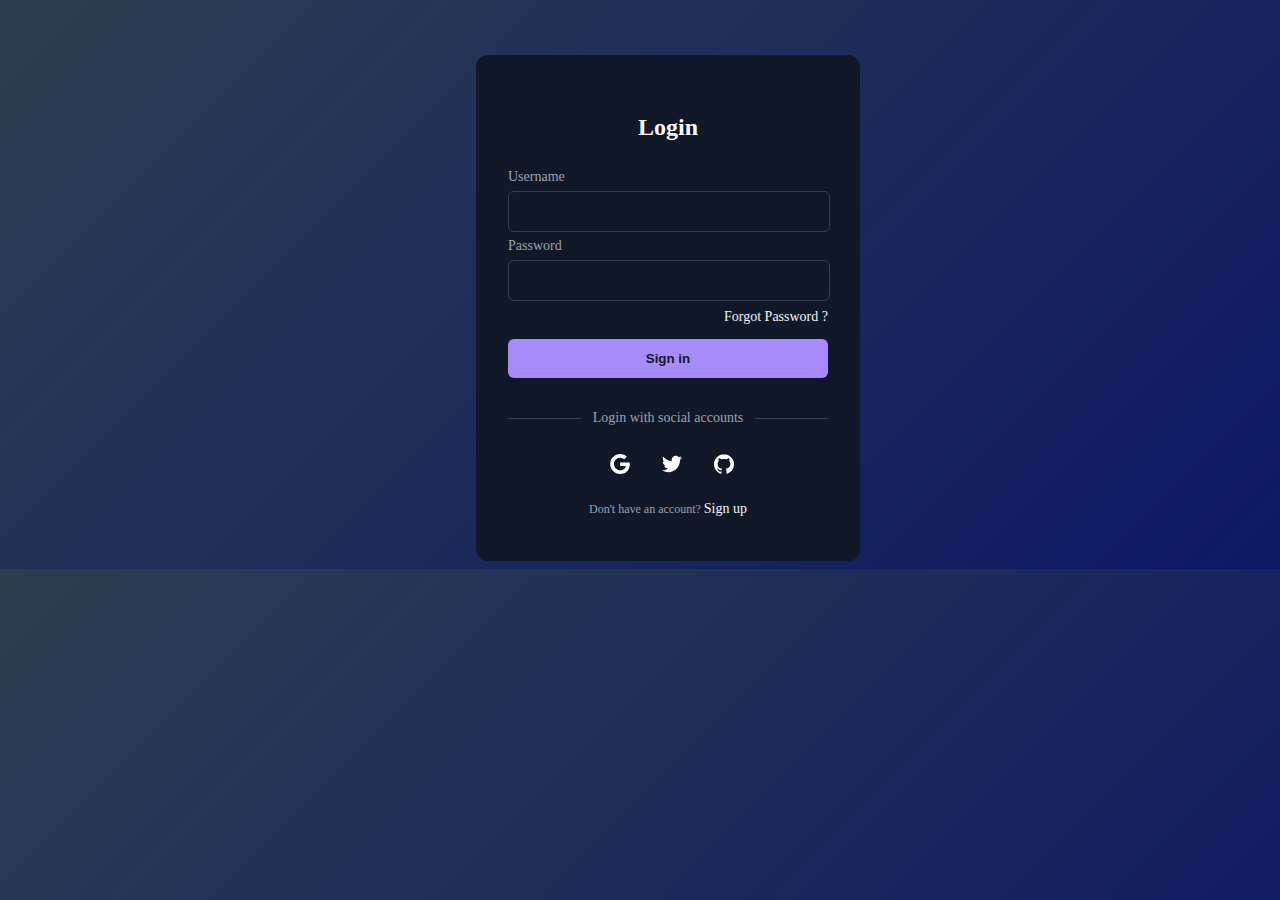
<file: form.html>
<!DOCTYPE html>
<html lang="en">
<head>
    <meta charset="UTF-8">
    <meta name="viewport" content="width=device-width, initial-scale=1.0">
    <title>Sign_In</title>
    <link rel="stylesheet" href="formstyle.css">
</head>
<body>
    <div class="form-container">
        <p class="title">Login</p>
        <form class="form">
            <div class="input-group">
                <label for="username">Username</label>
                <input type="text" name="username" id="username" placeholder="">
            </div>
            <div class="input-group">
                <label for="password">Password</label>
                <input type="password" name="password" id="password" placeholder="">
                <div class="forgot">
                    <a rel="noopener noreferrer" href="#">Forgot Password ?</a>
                </div>
            </div>
            <button class="sign">Sign in</button>
        </form>
        <div class="social-message">
            <div class="line"></div>
            <p class="message">Login with social accounts</p>
            <div class="line"></div>
        </div>
        <div class="social-icons">
            <button aria-label="Log in with Google" class="icon">
                <svg xmlns="http://www.w3.org/2000/svg" viewBox="0 0 32 32" class="w-5 h-5 fill-current">
                    <path d="M16.318 13.714v5.484h9.078c-0.37 2.354-2.745 6.901-9.078 6.901-5.458 0-9.917-4.521-9.917-10.099s4.458-10.099 9.917-10.099c3.109 0 5.193 1.318 6.38 2.464l4.339-4.182c-2.786-2.599-6.396-4.182-10.719-4.182-8.844 0-16 7.151-16 16s7.156 16 16 16c9.234 0 15.365-6.49 15.365-15.635 0-1.052-0.115-1.854-0.255-2.651z"></path>
                </svg>
            </button>
            <button aria-label="Log in with Twitter" class="icon">
                <svg xmlns="http://www.w3.org/2000/svg" viewBox="0 0 32 32" class="w-5 h-5 fill-current">
                    <path d="M31.937 6.093c-1.177 0.516-2.437 0.871-3.765 1.032 1.355-0.813 2.391-2.099 2.885-3.631-1.271 0.74-2.677 1.276-4.172 1.579-1.192-1.276-2.896-2.079-4.787-2.079-3.625 0-6.563 2.937-6.563 6.557 0 0.521 0.063 1.021 0.172 1.495-5.453-0.255-10.287-2.875-13.52-6.833-0.568 0.964-0.891 2.084-0.891 3.303 0 2.281 1.161 4.281 2.916 5.457-1.073-0.031-2.083-0.328-2.968-0.817v0.079c0 3.181 2.26 5.833 5.26 6.437-0.547 0.145-1.131 0.229-1.724 0.229-0.421 0-0.823-0.041-1.224-0.115 0.844 2.604 3.26 4.5 6.14 4.557-2.239 1.755-5.077 2.801-8.135 2.801-0.521 0-1.041-0.025-1.563-0.088 2.917 1.86 6.36 2.948 10.079 2.948 12.067 0 18.661-9.995 18.661-18.651 0-0.276 0-0.557-0.021-0.839 1.287-0.917 2.401-2.079 3.281-3.396z"></path>
                </svg>
            </button>
            <button aria-label="Log in with GitHub" class="icon">
                <svg xmlns="http://www.w3.org/2000/svg" viewBox="0 0 32 32" class="w-5 h-5 fill-current">
                    <path d="M16 0.396c-8.839 0-16 7.167-16 16 0 7.073 4.584 13.068 10.937 15.183 0.803 0.151 1.093-0.344 1.093-0.772 0-0.38-0.009-1.385-0.015-2.719-4.453 0.964-5.391-2.151-5.391-2.151-0.729-1.844-1.781-2.339-1.781-2.339-1.448-0.989 0.115-0.968 0.115-0.968 1.604 0.109 2.448 1.645 2.448 1.645 1.427 2.448 3.744 1.74 4.661 1.328 0.14-1.031 0.557-1.74 1.011-2.135-3.552-0.401-7.287-1.776-7.287-7.907 0-1.751 0.62-3.177 1.645-4.297-0.177-0.401-0.719-2.031 0.141-4.235 0 0 1.339-0.427 4.4 1.641 1.281-0.355 2.641-0.532 4-0.541 1.36 0.009 2.719 0.187 4 0.541 3.043-2.068 4.381-1.641 4.381-1.641 0.859 2.204 0.317 3.833 0.161 4.235 1.015 1.12 1.635 2.547 1.635 4.297 0 6.145-3.74 7.5-7.296 7.891 0.556 0.479 1.077 1.464 1.077 2.959 0 2.14-0.020 3.864-0.020 4.385 0 0.416 0.28 0.916 1.104 0.755 6.4-2.093 10.979-8.093 10.979-15.156 0-8.833-7.161-16-16-16z"></path>
                </svg>
            </button>
        </div>
        <p class="signup">Don't have an account?
            <a rel="noopener noreferrer" href="sign-up.html" target="_blank" class="">Sign up</a>
        </p>
    </div>
</body>
</html>
</file>
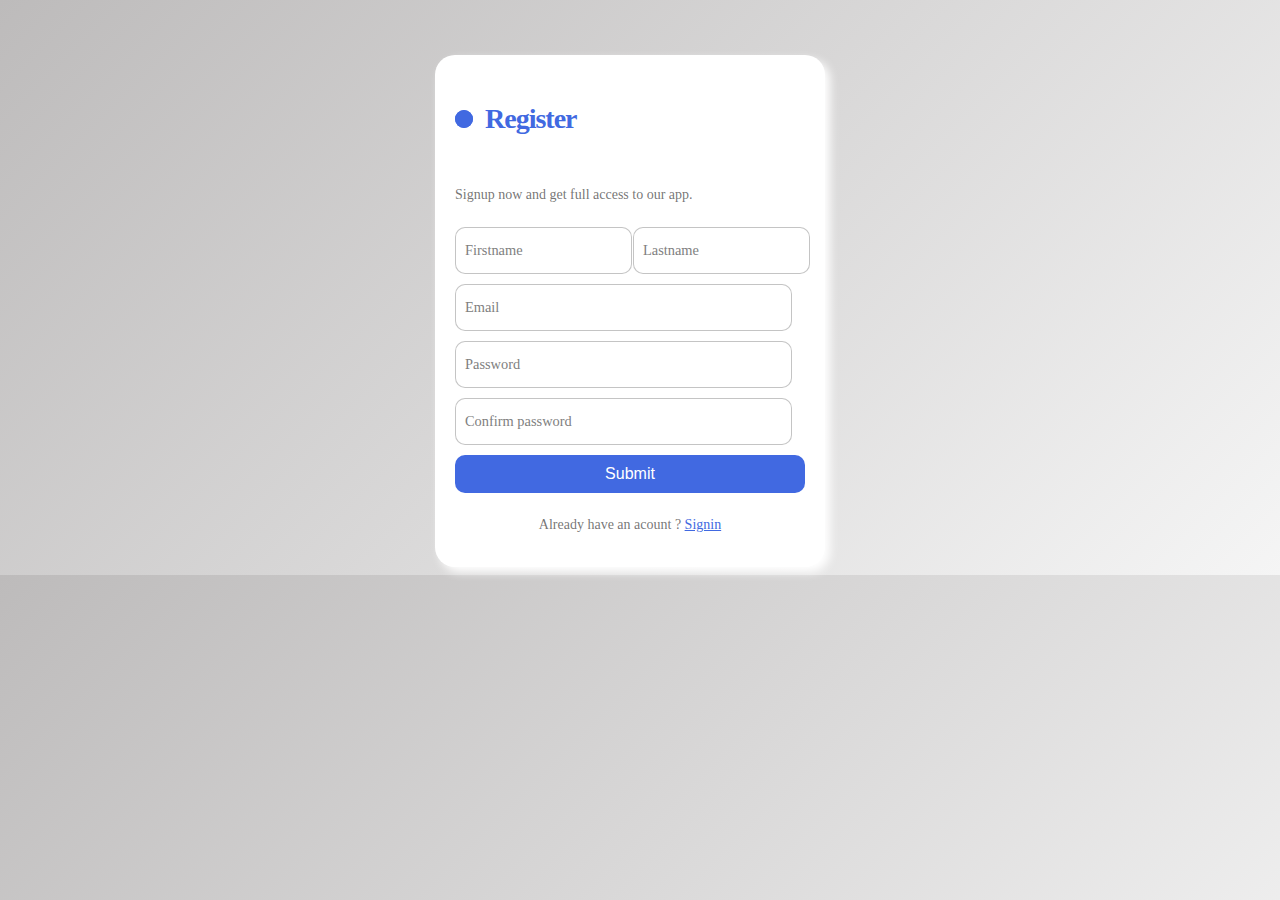
<file: sign-up.html>
<!DOCTYPE html>
<html lang="en">
<head>
    <meta charset="UTF-8">
    <meta name="viewport" content="width=device-width, initial-scale=1.0">
    <title>Sign_Up</title>
    <link rel="stylesheet" href="sign-up-style.css">
</head>
<body>
    <form class="form">
        <p class="title">Register </p>
        <p class="message">Signup now and get full access to our app. </p>
            <div class="flex">
            <label>
                <input required="" placeholder="" type="text" class="input">
                <span>Firstname</span>
            </label>
    
            <label>
                <input required="" placeholder="" type="text" class="input">
                <span>Lastname</span>
            </label>
        </div>  
                
        <label>
            <input required="" placeholder="" type="email" class="input">
            <span>Email</span>
        </label> 
            
        <label>
            <input required="" placeholder="" type="password" class="input">
            <span>Password</span>
        </label>
        <label>
            <input required="" placeholder="" type="password" class="input">
            <span>Confirm password</span>
        </label>
        <button class="submit">Submit</button>
        <p class="signin">Already have an acount ? <a href="form.html" target="_blank">Signin</a> </p>
    </form>
</body>
</html>
</file>
<file: formstyle.css>
body{
    background: linear-gradient(135deg, #2C3E50, #0c1965);
}
.form-container {
    width: 320px;
    border-radius: 0.75rem;
    background-color: rgba(17, 24, 39, 1);
    padding: 2rem;
    color: rgba(243, 244, 246, 1);
    margin-top: 55px;
    margin-left: 468px;
  }
  
  .title {
    text-align: center;
    font-size: 1.5rem;
    line-height: 2rem;
    font-weight: 700;
  }
  
  .form {
    margin-top: 1.5rem;
  }
  
  .input-group {
    margin-top: 0.25rem;
    font-size: 0.875rem;
    line-height: 1.25rem;
  }
  
  .input-group label {
    display: block;
    color: rgba(156, 163, 175, 1);
    margin-bottom: 4px;
  }
  
  .input-group input {
    width: 90%;
    border-radius: 0.375rem;
    border: 1px solid rgba(55, 65, 81, 1);
    outline: 0;
    background-color: rgba(17, 24, 39, 1);
    padding: 0.75rem 1rem;
    color: rgba(243, 244, 246, 1);
  }
  
  .input-group input:focus {
    border-color: rgba(167, 139, 250);
  }
  
  .forgot {
    display: flex;
    justify-content: flex-end;
    font-size: 0.75rem;
    line-height: 1rem;
    color: rgba(156, 163, 175,1);
    margin: 8px 0 14px 0;
  }
  
  .forgot a,.signup a {
    color: rgba(243, 244, 246, 1);
    text-decoration: none;
    font-size: 14px;
  }
  
  .forgot a:hover, .signup a:hover {
    text-decoration: underline rgba(167, 139, 250, 1);
  }
  
  .sign {
    display: block;
    width: 100%;
    background-color: rgba(167, 139, 250, 1);
    padding: 0.75rem;
    text-align: center;
    color: rgba(17, 24, 39, 1);
    border: none;
    border-radius: 0.375rem;
    font-weight: 600;
  }
  
  .social-message {
    display: flex;
    align-items: center;
    padding-top: 1rem;
  }
  
  .line {
    height: 1px;
    flex: 1 1 0%;
    background-color: rgba(55, 65, 81, 1);
  }
  
  .social-message .message {
    padding-left: 0.75rem;
    padding-right: 0.75rem;
    font-size: 0.875rem;
    line-height: 1.25rem;
    color: rgba(156, 163, 175, 1);
  }
  
  .social-icons {
    display: flex;
    justify-content: center;
  }
  
  .social-icons .icon {
    border-radius: 0.125rem;
    padding: 0.75rem;
    border: none;
    background-color: transparent;
    margin-left: 8px;
  }
  
  .social-icons .icon svg {
    height: 1.25rem;
    width: 1.25rem;
    fill: #fff;
  }
  
  .signup {
    text-align: center;
    font-size: 0.75rem;
    line-height: 1rem;
    color: rgba(156, 163, 175, 1);
  }
</file>
<file: sign-up-style.css>
body{
    background: linear-gradient(135deg, #bdbbbb, #F5F5F5);
}

.form {
    display: flex;
    flex-direction: column;
    gap: 10px;
    max-width: 350px;
    background-color: #fff;
    padding: 20px;
    border-radius: 20px;
    margin-top: 55px;
    position: relative;
    margin-left: 427px;
    box-shadow: 5px 5px 10px white;
  }
  
  .title {
    font-size: 28px;
    color: royalblue;
    font-weight: 600;
    letter-spacing: -1px;
    position: relative;
    display: flex;
    align-items: center;
    padding-left: 30px;
  }
  
  .title::before,.title::after {
    position: absolute;
    content: "";
    height: 16px;
    width: 16px;
    border-radius: 50%;
    left: 0px;
    background-color: royalblue;
  }
  
  .title::before {
    width: 18px;
    height: 18px;
    background-color: royalblue;
  }
  
  .title::after {
    width: 18px;
    height: 18px;
    animation: pulse 1s linear infinite;
  }
  
  .message, .signin {
    color: rgba(88, 87, 87, 0.822);
    font-size: 14px;
  }
  
  .signin {
    text-align: center;
  }
  
  .signin a {
    color: royalblue;
  }
  
  .signin a:hover {
    text-decoration: underline royalblue;
  }
  
  .flex {
    display: flex;
    width: 100%;
    gap: 6px;
  }
  
  .form label {
    position: relative;
  }
  
  .form label .input {
    width: 90%;
    padding: 10px 10px 20px 10px;
    outline: 0;
    border: 1px solid rgba(105, 105, 105, 0.397);
    border-radius: 10px;
  }
  
  .form label .input + span {
    position: absolute;
    left: 10px;
    top: 15px;
    color: grey;
    font-size: 0.9em;
    cursor: text;
    transition: 0.3s ease;
  }
  
  .form label .input:placeholder-shown + span {
    top: 15px;
    font-size: 0.9em;
  }
  
  .form label .input:focus + span,.form label .input:valid + span {
    top: 30px;
    font-size: 0.7em;
    font-weight: 600;
  }
  
  .form label .input:valid + span {
    color: green;
  }
  
  .submit {
    border: none;
    outline: none;
    background-color: royalblue;
    padding: 10px;
    border-radius: 10px;
    color: #fff;
    font-size: 16px;
    transform: .3s ease;
  }
  
  .submit:hover {
    background-color: rgb(56, 90, 194);
  }
  
  @keyframes pulse {
    from {
      transform: scale(0.9);
      opacity: 1;
    }
  
    to {
      transform: scale(1.8);
      opacity: 0;
    }
  }
</file>
